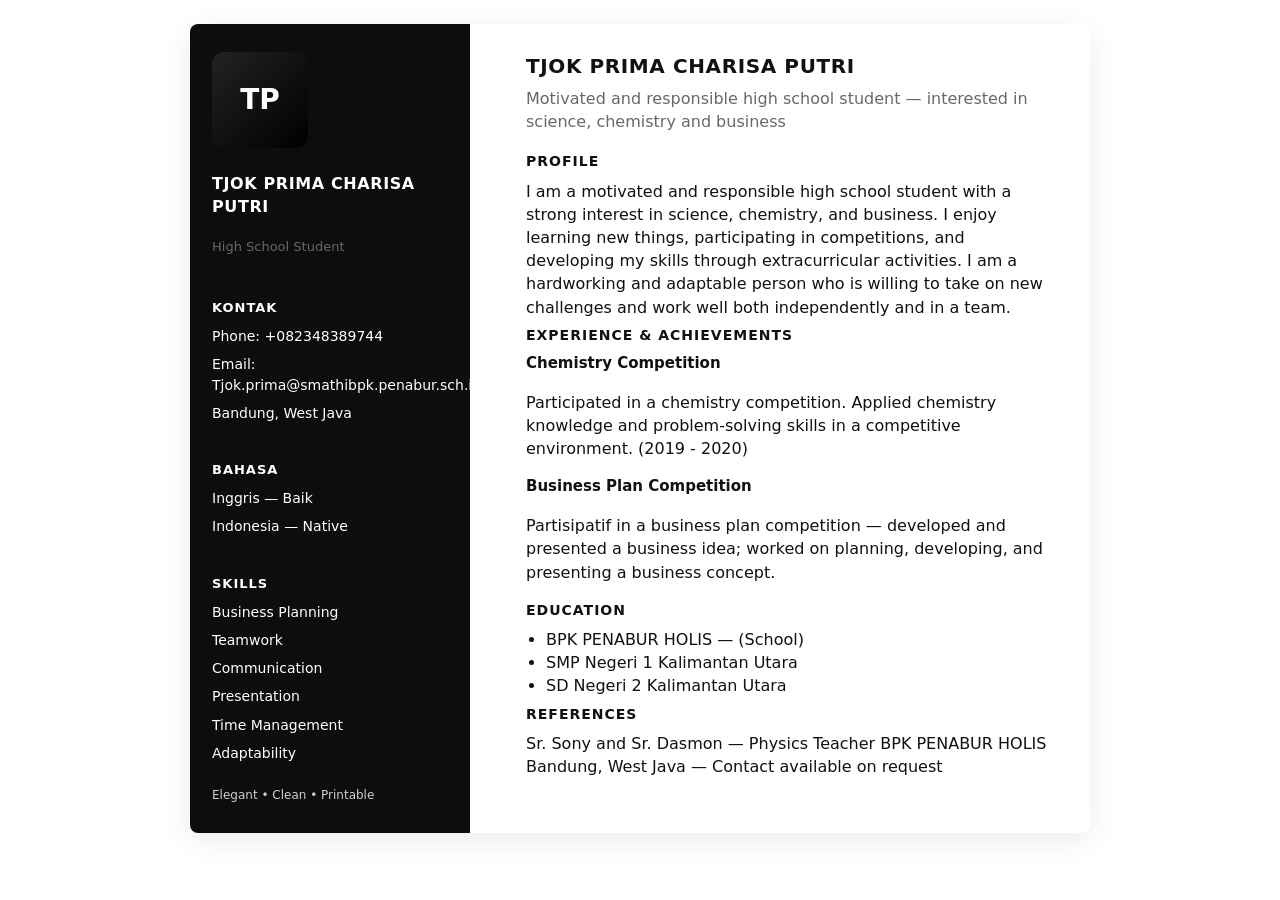
<file: cv-template/index.html>
<!doctype html>
<html lang="id">
<head>
  <meta charset="utf-8">
  <meta name="viewport" content="width=device-width,initial-scale=1">
  <title>TJOK PRIMA CHARISA PUTRI — CV</title>
  <link rel="stylesheet" href="style.css">
</head>
<body>
  <article class="cv">
    <aside class="sidebar">
      <div class="photo" aria-hidden="true">TP</div>
      <h2 class="name">TJOK PRIMA CHARISA PUTRI</h2>
      <p class="role">High School Student</p>

      <section class="contact">
        <h3>Kontak</h3>
        <ul>
          <li>Phone: +082348389744</li>
          <li>Email: Tjok.prima@smathibpk.penabur.sch.id</li>
          <li>Bandung, West Java</li>
        </ul>
      </section>

      <section class="language">
        <h3>Bahasa</h3>
        <ul>
          <li>Inggris — Baik</li>
          <li>Indonesia — Native</li>
        </ul>
      </section>

      <section class="skills">
        <h3>Skills</h3>
        <ul>
          <li>Business Planning</li>
          <li>Teamwork</li>
          <li>Communication</li>
          <li>Presentation</li>
          <li>Time Management</li>
          <li>Adaptability</li>
        </ul>
      </section>

      <footer class="sidebar-footer">Elegant • Clean • Printable</footer>
    </aside>

    <main class="main">
      <header class="header">
        <h1>TJOK PRIMA CHARISA PUTRI</h1>
        <p class="subtitle">Motivated and responsible high school student — interested in science, chemistry and business</p>
      </header>

      <section class="profile">
        <h2>Profile</h2>
        <p>I am a motivated and responsible high school student with a strong interest in science, chemistry, and business. I enjoy learning new things, participating in competitions, and developing my skills through extracurricular activities. I am a hardworking and adaptable person who is willing to take on new challenges and work well both independently and in a team.</p>
      </section>

      <section class="experience">
        <h2>Experience & Achievements</h2>
        <div class="item">
          <h3>Chemistry Competition</h3>
          <p>Participated in a chemistry competition. Applied chemistry knowledge and problem-solving skills in a competitive environment. (2019 - 2020)</p>
        </div>
        <div class="item">
          <h3>Business Plan Competition</h3>
          <p>Partisipatif in a business plan competition — developed and presented a business idea; worked on planning, developing, and presenting a business concept.</p>
        </div>
      </section>

      <section class="education">
        <h2>Education</h2>
        <ul>
          <li>BPK PENABUR HOLIS — (School)</li>
          <li>SMP Negeri 1 Kalimantan Utara</li>
          <li>SD Negeri 2 Kalimantan Utara</li>
        </ul>
      </section>

      <section class="references">
        <h2>References</h2>
        <p>Sr. Sony and Sr. Dasmon — Physics Teacher BPK PENABUR HOLIS Bandung, West Java — Contact available on request</p>
      </section>

    </main>
  </article>

  <!-- Optional small script to toggle dark mode accent for preview -->
  <script>
    // Allow quick toggling by pressing 'd' (developer convenience)
    document.addEventListener('keydown', (e) => {
      if (e.key === 'd') document.documentElement.classList.toggle('accent-dark');
    });
  </script>
</body>
</html>
</file>
<file: cv-template/style.css>
/* style.css
   Elegant white CV with black accents. Responsive and print-friendly.
*/
:root{
  --bg:#ffffff;
  --paper:#ffffff;
  --text:#111111;
  --muted:#66686a;
  --accent:#000000; /* black accents */
  --sidebar:#0d0d0d;
  --sidebar-text:#ffffff;
  --max-width:900px;
  --gap:22px;
  --radius:8px;
  --font-sans: 'Inter', system-ui, -apple-system, 'Segoe UI', Roboto, 'Helvetica Neue', Arial;
}

*{box-sizing:border-box}
html,body{height:100%;margin:0}
body{font-family:var(--font-sans);background:var(--bg);color:var(--text);-webkit-font-smoothing:antialiased;line-height:1.45;padding:24px}

.cv{max-width:var(--max-width);margin:0 auto;display:grid;grid-template-columns:280px 1fr;gap:var(--gap);background:var(--paper);border-radius:var(--radius);overflow:hidden;box-shadow:0 8px 30px rgba(0,0,0,0.08)}

/* Sidebar */
.sidebar{background:var(--sidebar);color:var(--sidebar-text);padding:28px 22px;display:flex;flex-direction:column;align-items:flex-start;gap:16px}
.photo{width:96px;height:96px;border-radius:12px;background:linear-gradient(135deg,#222,#000);display:flex;align-items:center;justify-content:center;font-weight:700;font-size:28px;color:var(--sidebar-text);}
.name{font-size:16px;margin:8px 0 0 0;letter-spacing:0.6px}
.role{margin:4px 0 12px 0;color:var(--muted);font-size:13px}
.sidebar h3{color:var(--sidebar-text);font-size:13px;margin:14px 0 6px 0;text-transform:uppercase;letter-spacing:1px}
.sidebar ul{list-style:none;padding:0;margin:0;color:var(--sidebar-text);font-size:14px}
.sidebar ul li{margin:8px 0}
.sidebar-footer{margin-top:auto;font-size:12px;opacity:0.8}

/* Main */
.main{padding:28px 34px}
.header h1{margin:0;font-size:20px;letter-spacing:0.6px}
.subtitle{margin:6px 0 18px 0;color:var(--muted)}
.section{margin-bottom:18px}
.main h2{font-size:14px;margin:6px 0 8px 0;text-transform:uppercase;letter-spacing:1px}
.profile p{margin:0;color:var(--text)}
.experience .item{margin-bottom:12px}
.experience h3{margin:0;font-size:15px}
.education ul{list-style:disc;padding-left:20px;margin:6px 0}
.references p{margin:0}

/* Responsive */
@media (max-width:880px){
  body{padding:16px}
  .cv{grid-template-columns:1fr;}
  .sidebar{flex-direction:row;align-items:center;padding:16px;gap:12px}
  .sidebar ul{display:flex;flex-wrap:wrap;gap:8px}
  .main{padding:20px}
}

/* Print friendly */
@media print{
  body{padding:0}
  .cv{box-shadow:none;max-width:100%;border-radius:0}
  .sidebar{background:#000 !important;color:#fff !important}
  .photo{background:#000}
}

/* Optional accent mode toggled by adding .accent-dark to html */
html.accent-dark{ --accent:#000; --sidebar:#111; --sidebar-text:#fff; --muted:#9d9d9d }
</file>
